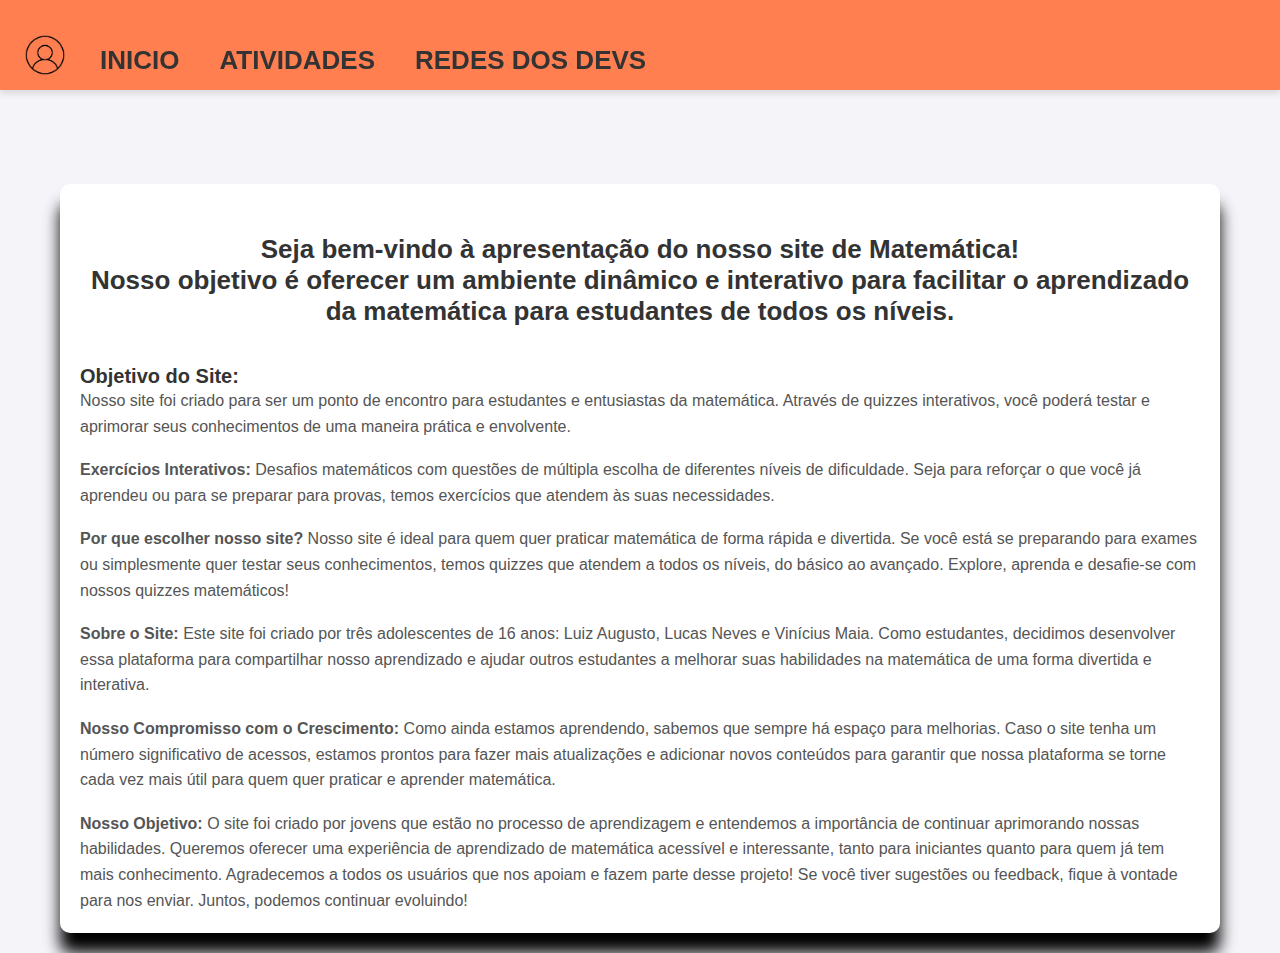
<file: index.html>
<!DOCTYPE html>
<html lang="pt-br">

<head>
  <meta charset="UTF-8">
  <meta http-equiv="X-UA-Compatible" content="IE=edge">
  <meta name="viewport" content="width=device-width, initial-scale=1.0">
  <link rel="stylesheet" href="style.css">

  <title>Matemática quizze</title>
</head>

<body>
  <div class="menu">

    <img src="img/perfil-removebg-preview.png" height="50" width="50" onclick="window.location.href='login.html'">
    <a href="#Inicio" class="Inicio">
      <h1>INICIO </h1>
    </a>
    <a href="atividades.html" class="Atividade">
      <h1>ATIVIDADES </h1>
    </a>
    <a href="RedesSociais.html" class="redes">
      <h1>REDES DOS DEVS</h1>
    </a>
    
   
  <div class="suport" onclick="Abrir()"></div>
  
  </div>
  <br> <br><br><br><br><br>
  <div class="container" id="Inicio">
    <br><br>
    <div class="card" >
      <h1>Seja bem-vindo à apresentação do nosso site de Matemática!<br> Nosso objetivo é oferecer um ambiente dinâmico
        e interativo para facilitar o aprendizado da matemática para estudantes de todos os níveis.</h1>
      <br>
      <h3>Objetivo do Site:</h3>
      <p>Nosso site foi criado para ser um ponto de encontro para estudantes e entusiastas da matemática. Através de
        quizzes interativos, você poderá testar e aprimorar seus conhecimentos de uma maneira prática e envolvente.</p>
      <br>
      <p><b>Exercícios Interativos:</b> Desafios matemáticos com questões de múltipla escolha de diferentes níveis de
        dificuldade. Seja para reforçar o que você já aprendeu ou para se preparar para provas, temos exercícios que
        atendem às suas necessidades.</p>
      <br>
      <p><b>Por que escolher nosso site?</b> Nosso site é ideal para quem quer praticar matemática de forma rápida e
        divertida. Se você está se preparando para exames ou simplesmente quer testar seus conhecimentos, temos quizzes
        que atendem a todos os níveis, do básico ao avançado.

        Explore, aprenda e desafie-se com nossos quizzes matemáticos! </p>
      <br>
      <p><b>Sobre o Site:</b> Este site foi criado por três adolescentes de 16 anos: Luiz Augusto, Lucas Neves e
        Vinícius Maia. Como estudantes, decidimos desenvolver essa plataforma para compartilhar nosso aprendizado e
        ajudar outros estudantes a melhorar suas habilidades na matemática de uma forma divertida e interativa.</p>
      <br>
      <p><b>Nosso Compromisso com o Crescimento:</b> Como ainda estamos aprendendo, sabemos que sempre há espaço para
        melhorias. Caso o site tenha um número significativo de acessos, estamos prontos para fazer mais atualizações e
        adicionar novos conteúdos para garantir que nossa plataforma se torne cada vez mais útil para quem quer praticar
        e aprender matemática.</p>
      <br>
      <p><b>Nosso Objetivo:</b> O site foi criado por jovens que estão no processo de aprendizagem e entendemos a
        importância de continuar aprimorando nossas habilidades. Queremos oferecer uma experiência de aprendizado de
        matemática acessível e interessante, tanto para iniciantes quanto para quem já tem mais conhecimento.

        Agradecemos a todos os usuários que nos apoiam e fazem parte desse projeto! Se você tiver sugestões ou feedback,
        fique à vontade para nos enviar. Juntos, podemos continuar evoluindo! </p>
    </div>
  </div>







  <div class="suporte-overlay" id="suporte-form">
    <div id="fechar"></div>
    <div class="suporte-container">
        <h1>Suporte</h1>
        <form action="https://api.sheetmonkey.io/form/t87yqrBoVUjwM9dUNzLZRv" method="post">
            <label for="nome">Nome:</label>
            <input type="text" id="nome" name="nome" required>

            <label for="email">Email:</label>
            <input type="email" id="email" name="email" required>

            <label for="telefone">Telefone:</label>
            <input type="tel" id="telefone" name="telefone">


            <label for="tipo-suporte">Tipo de Suporte:</label>
            <select id="tipo-suporte" name="tipo-suporte">
                <option value="tecnico">Técnico</option>
                <option value="financeiro">Login</option>
                <option value="administrativo">Bug</option>
                <option value="outro">Outro</option>
            </select>

            <label for="descricao">Descrição do Problema:</label>
            <textarea id="descricao" name="descricao" rows="4" ></textarea>

            <label for="metodo-contato">Método Preferido de Contato:</label>
            <select id="metodo-contato" name="metodo-contato">
                <option value="email">Email</option>
                <option value="telefone">Telefone</option>
                <option value="whatsapp">WhatsApp</option>
            </select>

           
            <button type="submit" class="suporte-btn">Enviar</button>
        </form>
    </div>
</div>


<script src="suport.js"></script>
</body>

</html>
</file>
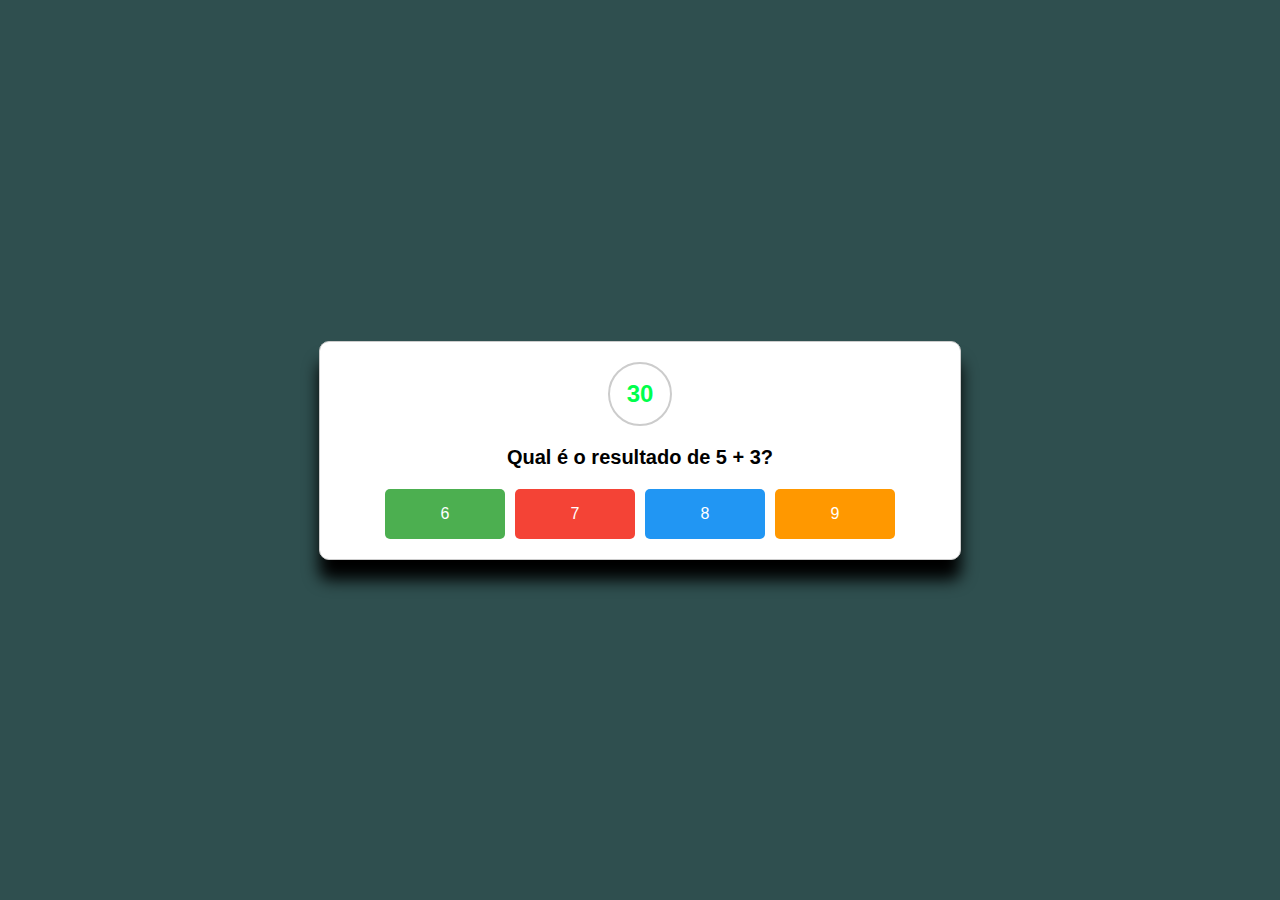
<file: Adição.html>
<!DOCTYPE html>
<html lang="pt-br">

<head>
  <meta charset="UTF-8">
  <meta http-equiv="X-UA-Compatible" content="IE=edge">
  <meta name="viewport" content="width=device-width, initial-scale=1.0">
  <link rel="stylesheet" href="Adicao.css">
  <title>Quiz de Adição</title>
</head>

<body>
  <div class="question-container">
    <div class="aliar">
      <div class="fundo">
        <div id="timer">
          <h1>30</h1>
        </div>
      </div>
      <h2 class="question"></h2>
      <div class="options"></div>
    </div>
  </div>
  <audio id="alert-sound" src="sons/alarm_clock.mp3" preload="auto"></audio>
  <script src="script.js"></script>
</body>

</html>
</file>
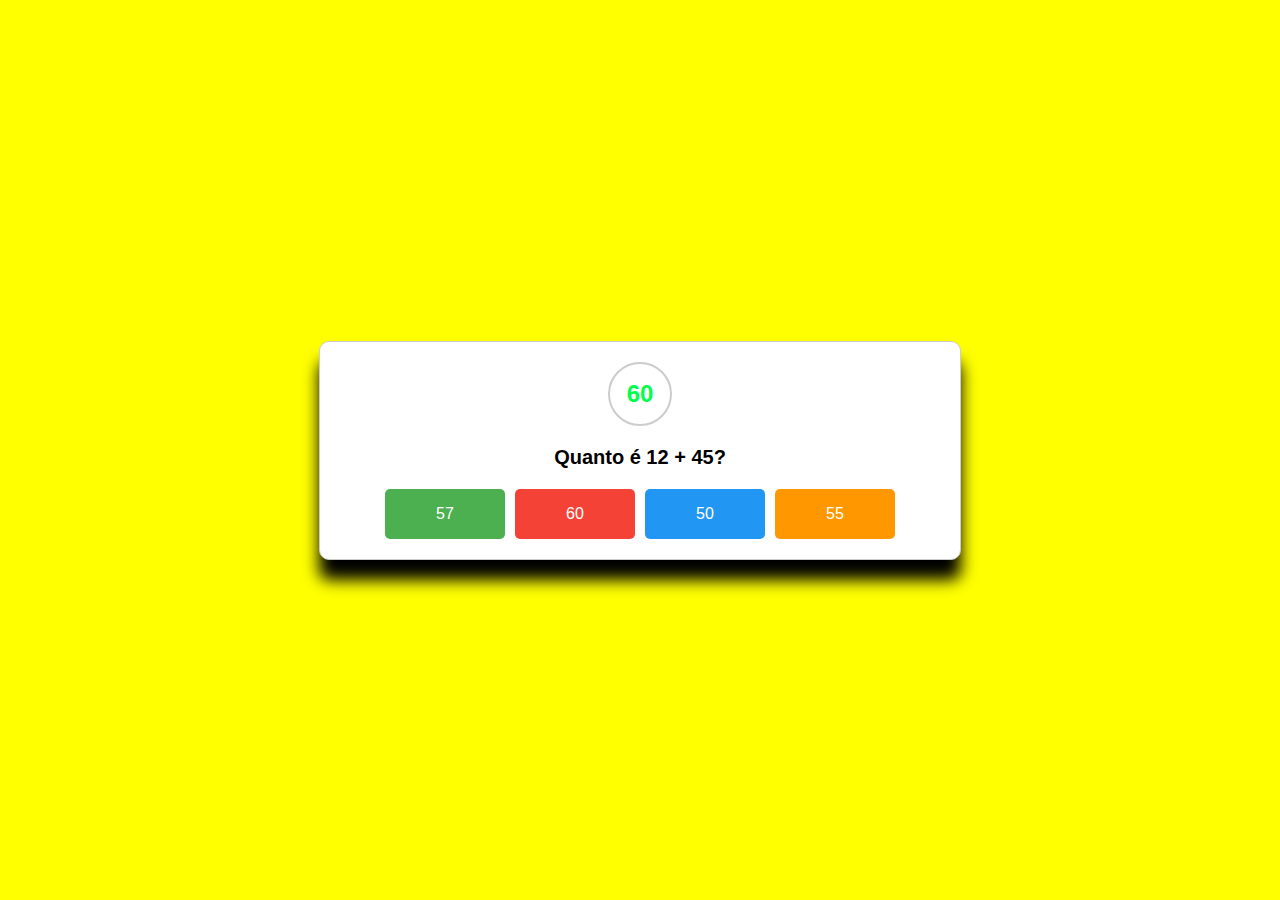
<file: Aleatório.html>
<!DOCTYPE html>
<html lang="pt-br">

<head>
  <meta charset="UTF-8">
  <meta http-equiv="X-UA-Compatible" content="IE=edge">
  <meta name="viewport" content="width=device-width, initial-scale=1.0">
  <link rel="stylesheet" href="porcentagem.css">
  <title>Quiz Aleatório </title>
</head>

<body>
  <div class="question-container">
    <div class="aliar">
      <div class="fundo">
        <div id="timer">
          <h1>60</h1>
        </div>
      </div>
      <h2 class="question"></h2>
      <div class="options"></div>

    </div>
  </div>
  </div>

<audio id="alert-sound" src="sons/alarm_clock.mp3" preload="auto"></audio>
  <script src="Aleatório.js"></script>
</body>

</html>
</file>
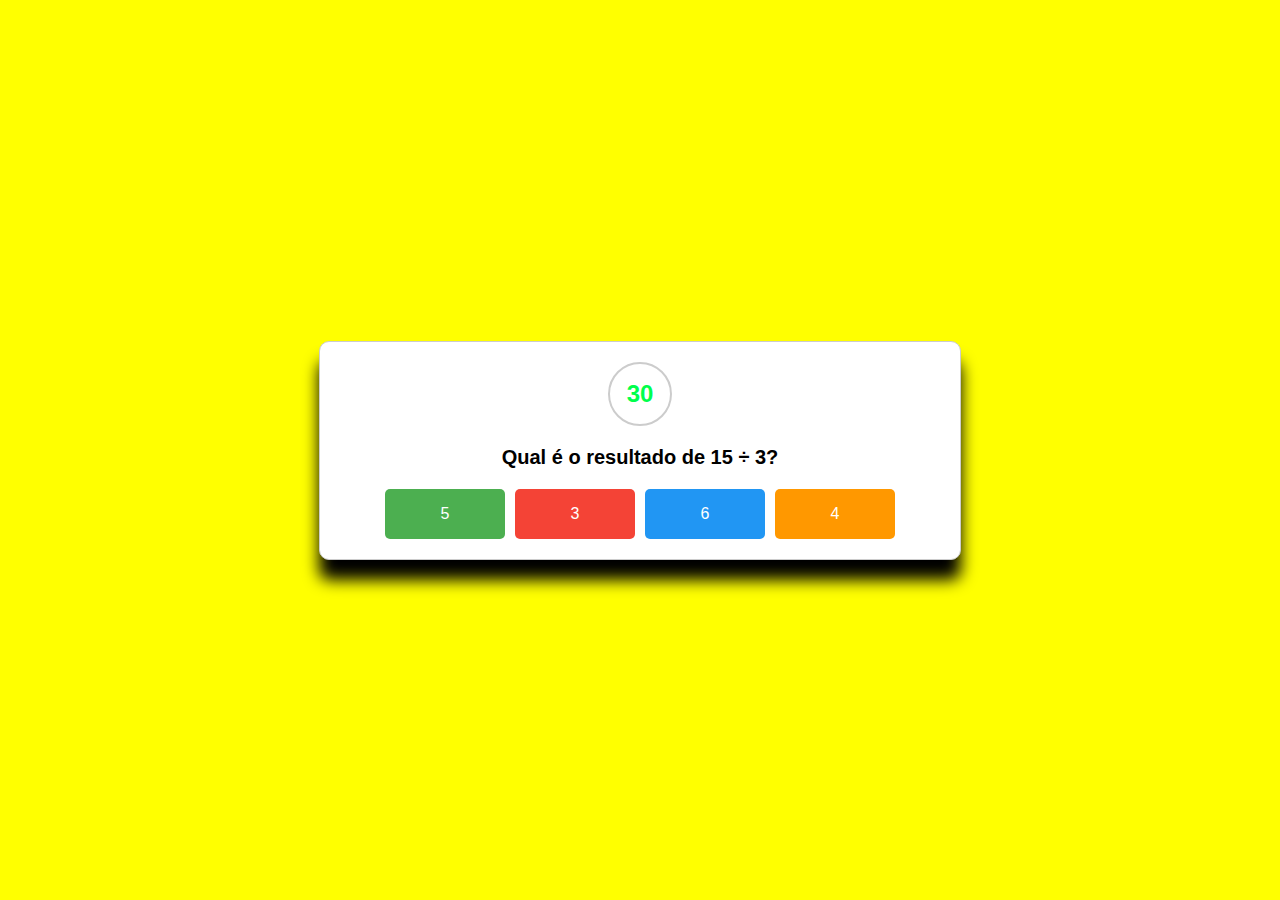
<file: divisao.html>
<!DOCTYPE html>
<html lang="pt-br">

<head>
  <meta charset="UTF-8">
  <meta http-equiv="X-UA-Compatible" content="IE=edge">
  <meta name="viewport" content="width=device-width, initial-scale=1.0">
  <link rel="stylesheet" href="divisao.css">
  <title>Quiz de divisao</title>
</head>

<body>
  <div class="question-container">
    <div class="aliar">
      <div class="fundo">
        <div id="timer">
          <h1>30</h1>
        </div>
      </div>
      <h2 class="question"></h2>
      <div class="options"></div>
    </div>
  </div>
  <audio id="alert-sound" src="sons/alarm_clock.mp3" preload="auto"></audio>
  <script src="divisao.js"></script>
</body>

</html>
</file>
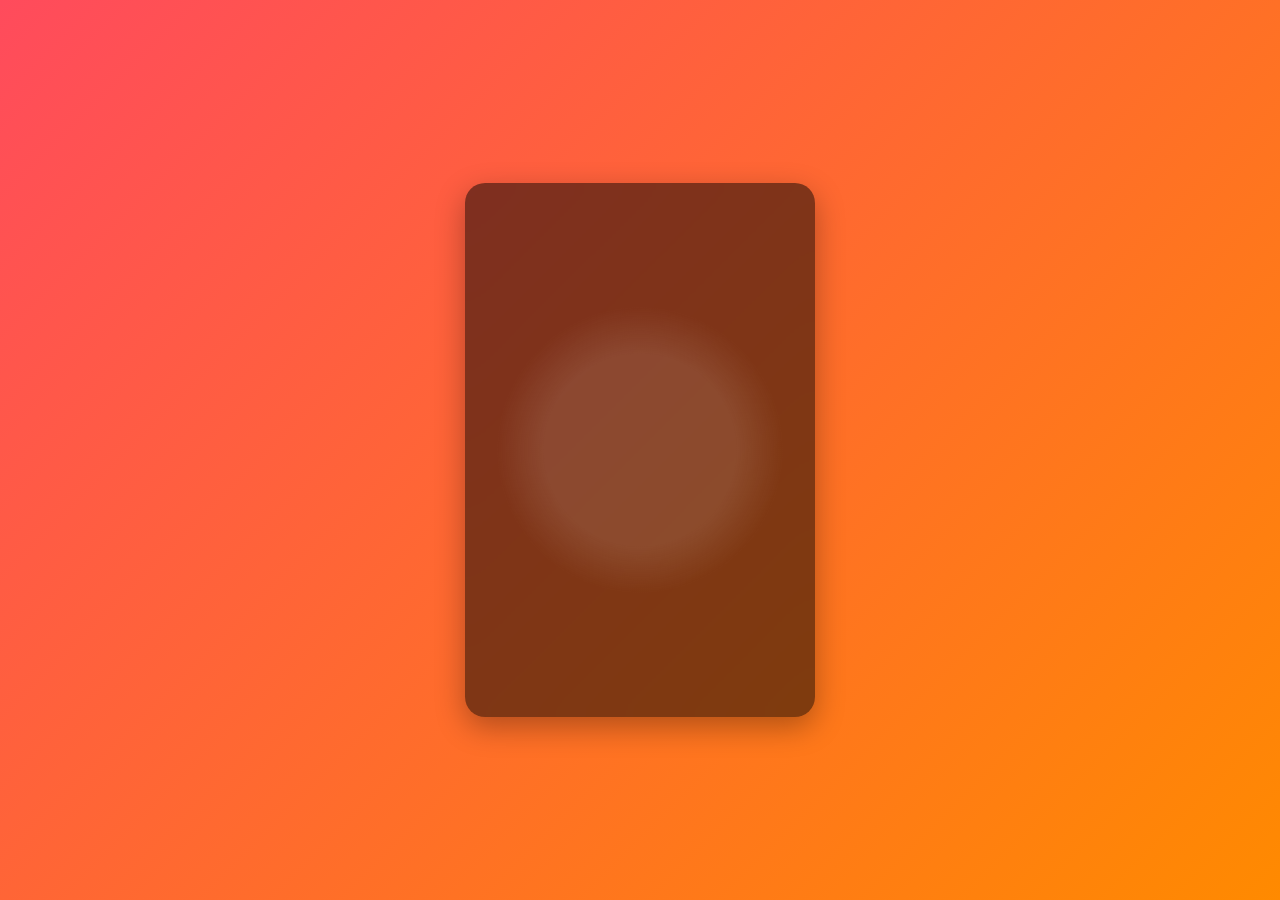
<file: login.html>
<!DOCTYPE html>
    <html lang="pt-br">
    <head>
        <meta charset="UTF-8">
        <meta name="viewport" content="width=device-width, initial-scale=1.0">
        <title>Cadastro e Login</title>
        <link rel="stylesheet" href="Login.css">
    </head>
    <body>
    
    <div id="formContainer" class="form-container">
        <div id="cadastro">
            <h2>Cadastro</h2>
            <form id="formCadastro">
                <label for="nomeCadastro">Nome:</label>
                <input type="text" id="nomeCadastro" required>
                
                <label for="senhaCadastro">Senha:</label>
                <input type="password" id="senhaCadastro" required>
                
                <label for="gmail">Email:</label>
                <input type="email" id="gmail" required>
                
                <label for="telefone">Telefone:</label>
                <input type="tel" id="telefone" required>
                
                <button type="submit">Cadastrar</button>
            </form>
            <p>Já tem uma conta? <a href="javascript:void(0);" onclick="showLogin()">Login</a></p>
        </div>
    
        <div id="login" style="display:none;">
            <h2>Login</h2>
            <form id="formLogin">
                <label for="nomeLogin">Nome:</label>
                <input type="text" id="nomeLogin" required>
                
                <label for="senhaLogin">Senha:</label>
                <input type="password" id="senhaLogin" required>
                
                <button type="submit">Entrar</button>
            </form>
            <p>Não tem uma conta? <a href="javascript:void(0);" onclick="showCadastro()">Cadastre-se</a></p>
        </div>
    </div>
    
    <script src="login.js"></script>
    </body>
    </html>
</file>
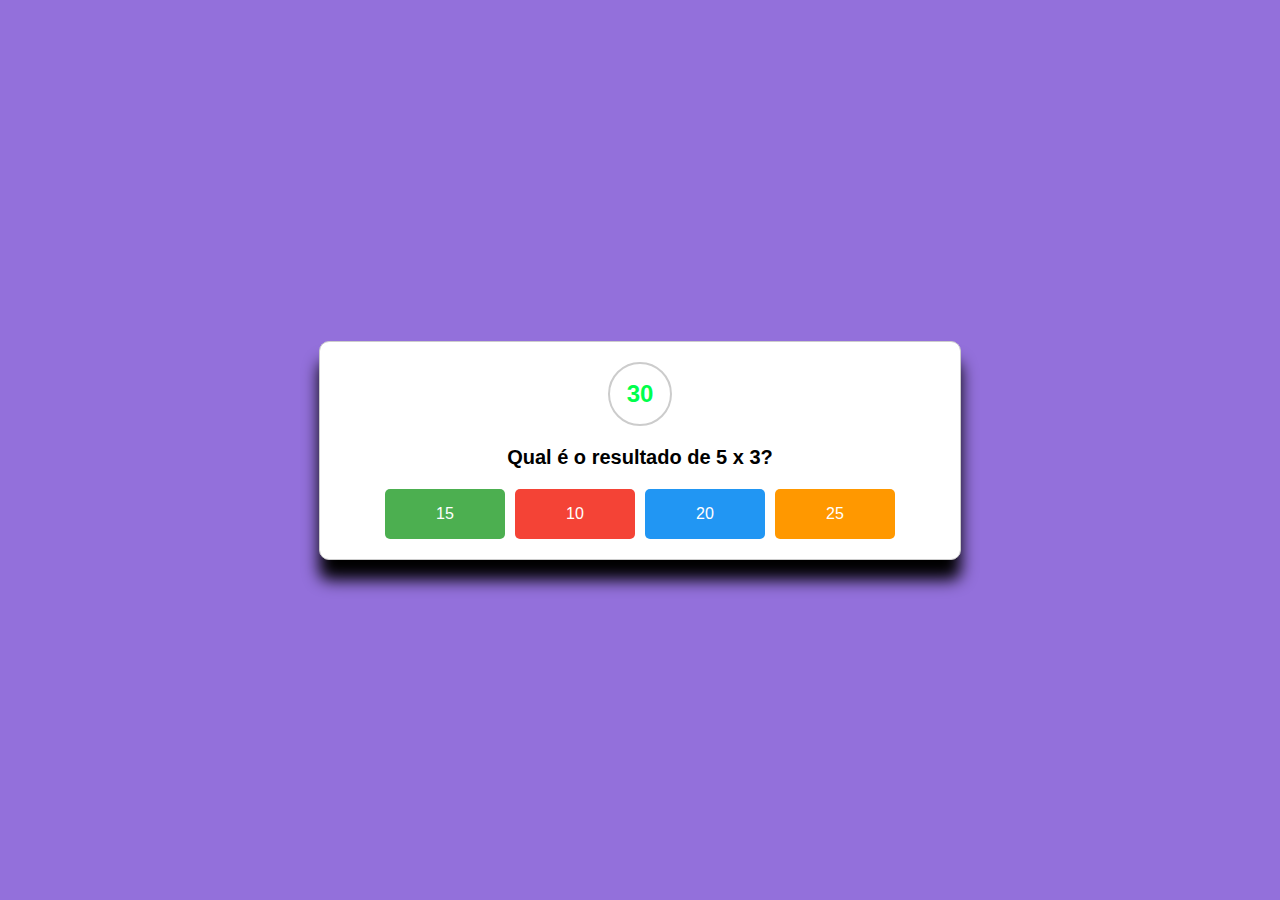
<file: multiplicação.html>
<!DOCTYPE html>
<html lang="pt-br">

<head>
  <meta charset="UTF-8">
  <meta http-equiv="X-UA-Compatible" content="IE=edge">
  <meta name="viewport" content="width=device-width, initial-scale=1.0">
  <link rel="stylesheet" href="multiplicação.css">
  <title>Quiz de multiplicação</title>
</head>

<body>
  <div class="question-container">
    <div class="aliar">
      <div class="fundo">
        <div id="timer">
          <h1>30</h1>
        </div>
      </div>
      <h2 class="question"></h2>
      <div class="options"></div>
    </div>
  </div>
  <audio id="alert-sound" src="sons/alarm_clock.mp3" preload="auto"></audio>
  <script src="multiplicação.js"></script>
</body>

</html>
</file>
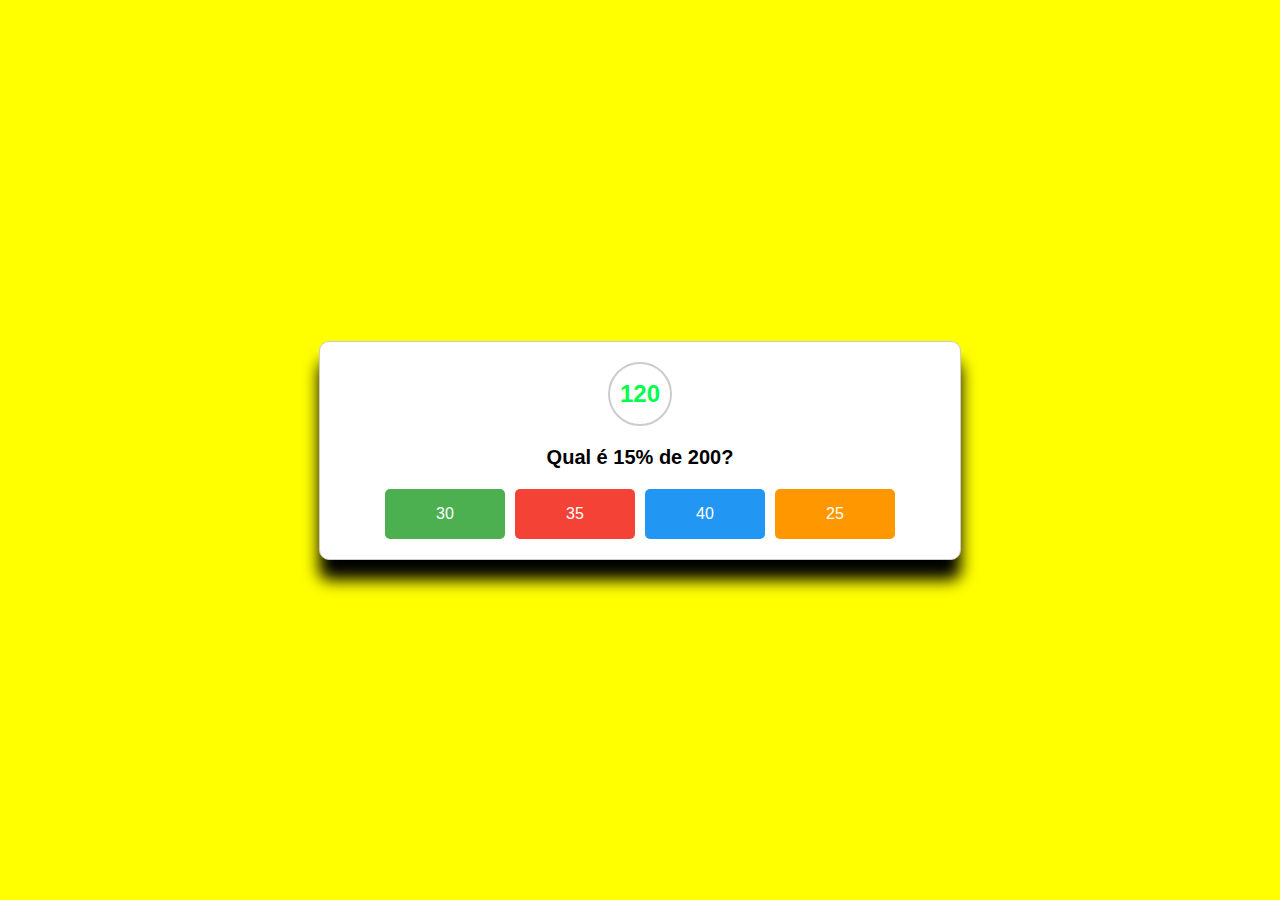
<file: porcentagem.html>
<!DOCTYPE html>
<html lang="pt-br">

<head>
  <meta charset="UTF-8">
  <meta http-equiv="X-UA-Compatible" content="IE=edge">
  <meta name="viewport" content="width=device-width, initial-scale=1.0">
  <link rel="stylesheet" href="porcentagem.css">
  <title>Quiz de Porcentagem</title>
</head>

<body>
  <div class="question-container">
    <div class="aliar">
      <div class="fundo">
        <div id="timer">
          <h1>120</h1>
        </div>
      </div>
      <h2 class="question"></h2>
      <div class="options"></div>

    </div>
  </div>
  </div>

<audio id="alert-sound" src="sons/alarm_clock.mp3" preload="auto"></audio>
  <script src="porcentagem.js"></script>
</body>

</html>
</file>
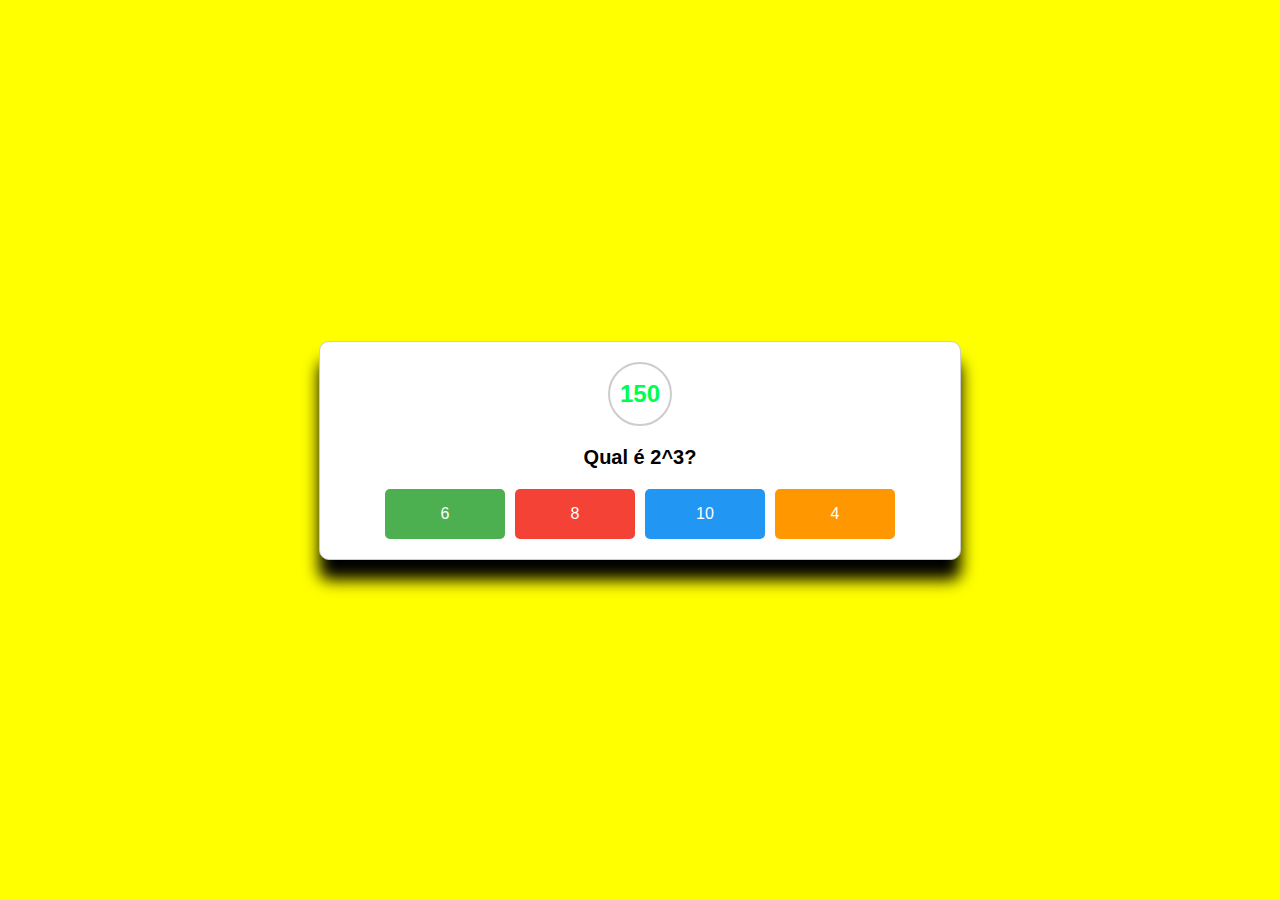
<file: potencia.html>
<!DOCTYPE html>
<html lang="pt-br">

<head>
  <meta charset="UTF-8">
  <meta http-equiv="X-UA-Compatible" content="IE=edge">
  <meta name="viewport" content="width=device-width, initial-scale=1.0">
  <link rel="stylesheet" href="potencia.css">

  <title>Quiz de Potencia</title>
</head>


<body>
  <div class="question-container">
    <div class="aliar">
      <div class="fundo">
        <div id="timer">
          <h1>30</h1>
        </div>
      </div>
      <h2 class="question"></h2>
      <div class="options"></div>
    </div>
  </div>
  <audio id="alert-sound" src="sons/alarm_clock.mp3" preload="auto"></audio>
  <script src="Potencia.js"></script>
</body>

</html>
</file>
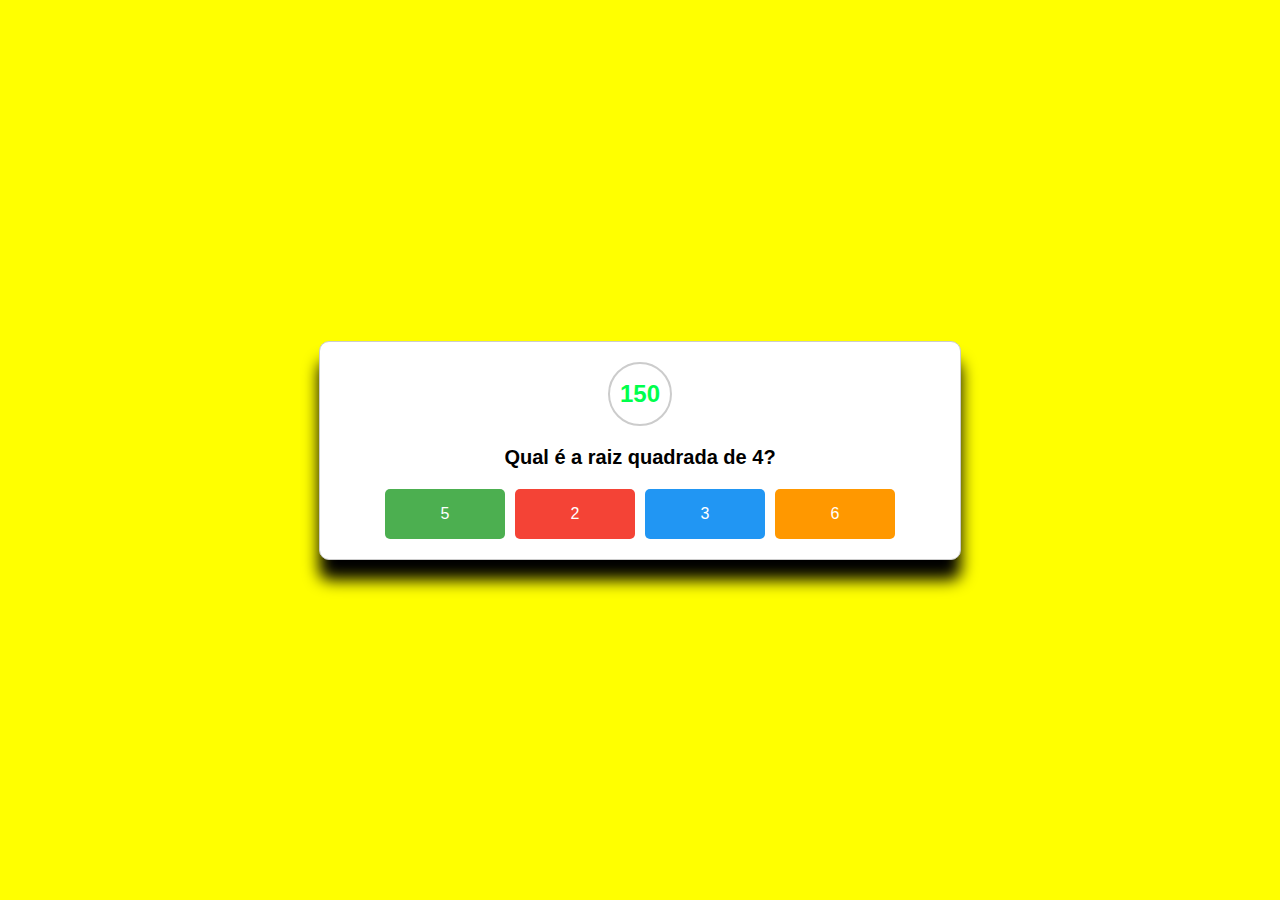
<file: raizquadrada.html>
<!DOCTYPE html>
<html lang="pt-br">

<head>
  <meta charset="UTF-8">
  <meta http-equiv="X-UA-Compatible" content="IE=edge">
  <meta name="viewport" content="width=device-width, initial-scale=1.0">
  <link rel="stylesheet" href="raizquadrada.css">
  <title>Quiz de raiz-quadrada</title>
</head>

<body>
  <div class="question-container">
    <div class="aliar">
      <div class="fundo">
        <div id="timer">
          <h1>150</h1>
        </div>
      </div>
      <h2 class="question"></h2>
      <div class="options"></div>
    </div>
  </div>
  <audio id="alert-sound" src="sons/alarm_clock.mp3" preload="auto"></audio>
  <script src="raizquadrada.js"></script>
</body>

</html>
</file>
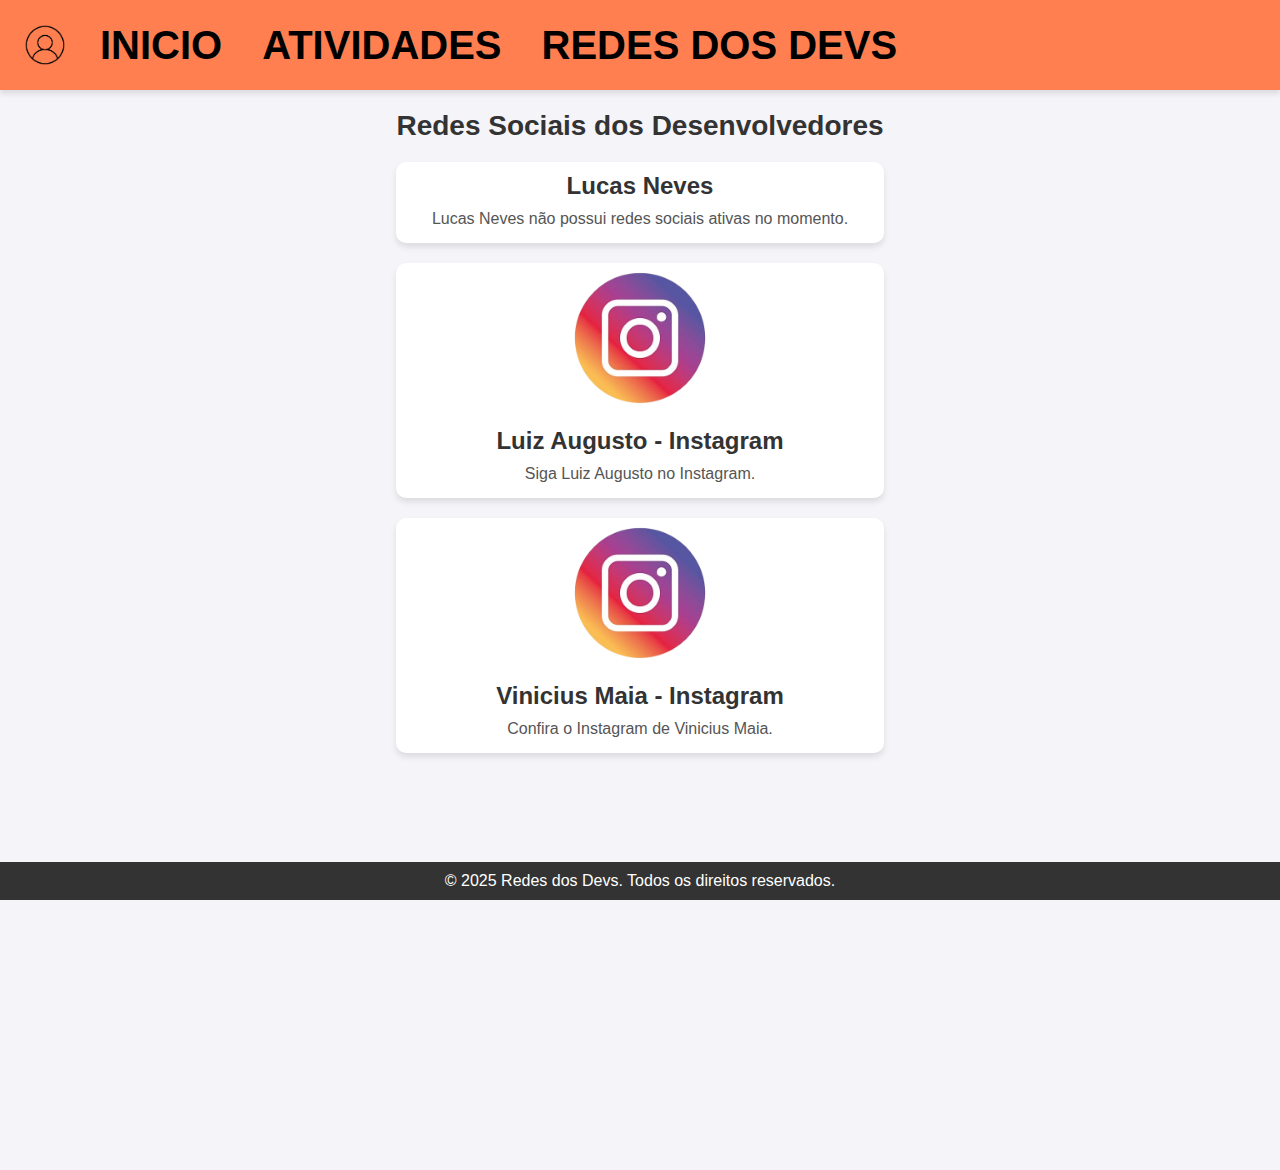
<file: RedesSociais.html>
<!DOCTYPE html>
<html lang="pt-br">

<head>
    <meta charset="UTF-8">
    <meta name="viewport" content="width=device-width, initial-scale=1.0">
    <title>Redes Sociais dos Devs</title>
    <link rel="stylesheet" href="rede.css">
</head>

<body>

    <!-- Menu -->
    <div class="menu">
        <img src="img/perfil-removebg-preview.png" alt="Perfil" height="50" width="50">
        <a href="index.html" class="Inicio">
            <h1>INICIO</h1>
        </a>
        <a href="atividades.html" class="Atividade">
            <h1>ATIVIDADES</h1>
        </a>
        <a href="RedesSociais.html" class="redes">
            <h1>REDES DOS DEVS</h1>
        </a>
    </div>

    <!-- Seção de Redes Sociais -->
    <div class="network-section">
        <h1>Redes Sociais dos Desenvolvedores</h1>
        <div class="network-list">
            <div class="network-item">
                <a href="" target="_blank">

                    <h2>Lucas Neves </h2>
                    <p>Lucas Neves não possui redes sociais ativas no momento.</p>
                </a>
            </div>

            <div class="network-item">
                <a href="https://www.instagram.com/lz_15_0_0/">
                    <img src="img/sm_5b37de3263964-removebg-preview.png" alt="Instagram">
                    <h2>Luiz Augusto - Instagram</h2>
                    <p>Siga Luiz Augusto no Instagram.</p>
                </a>
            </div>

            <div class="network-item">
                <a href="https://www.instagram.com/vnix_scx06/" target="_blank">
                    <img src="img/sm_5b37de3263964-removebg-preview.png" alt="Instagram">
                    <h2>Vinicius Maia - Instagram</h2>
                    <p>Confira o Instagram de Vinicius Maia.</p>
                </a>
            </div>
        </div>
    </div>

    <footer>
        <p>&copy; 2025 Redes dos Devs. Todos os direitos reservados.</p>
    </footer>

</body>

</html>
</file>
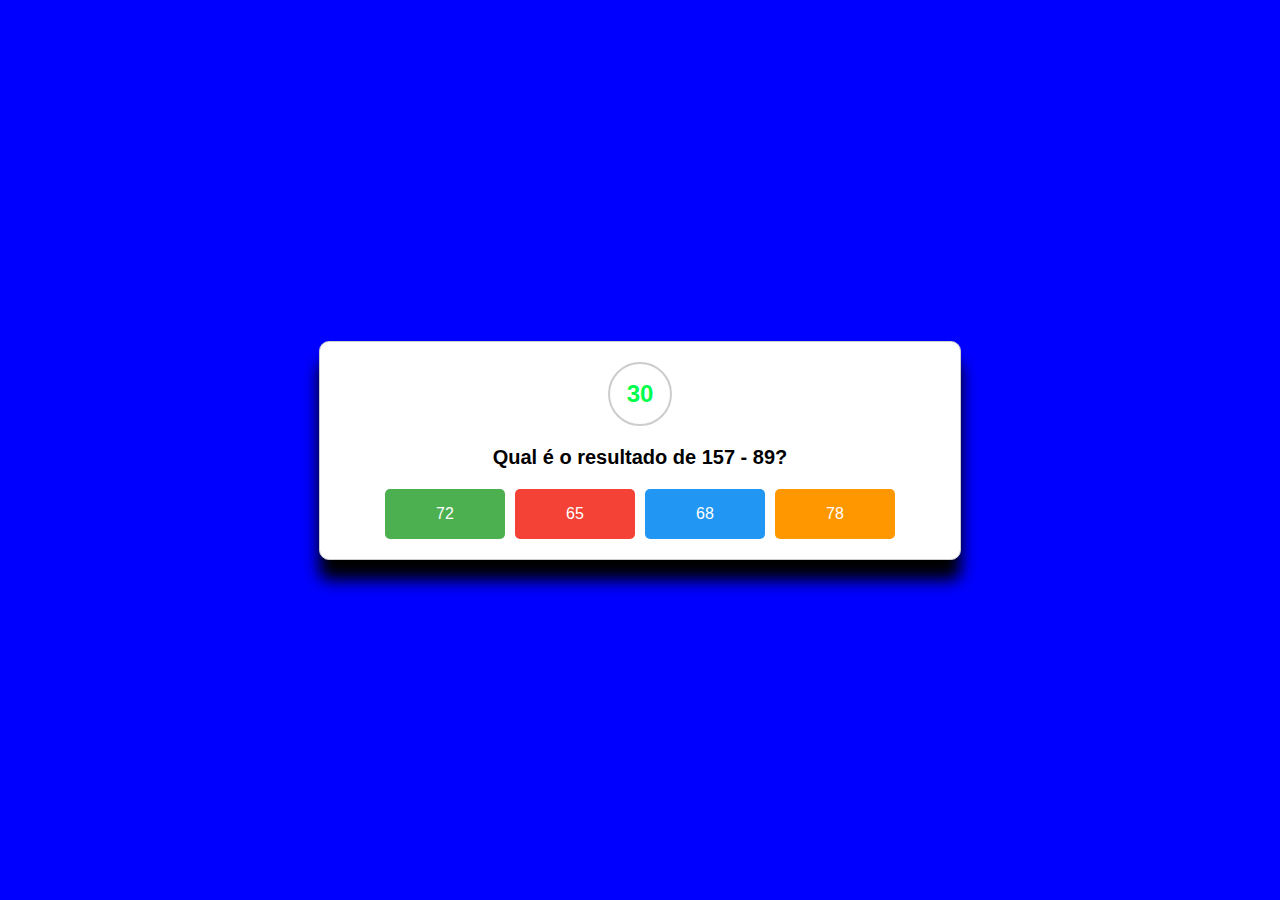
<file: subtracao.html>
<!DOCTYPE html>
<html lang="pt-br">

<head>
  <meta charset="UTF-8">
  <meta http-equiv="X-UA-Compatible" content="IE=edge">
  <meta name="viewport" content="width=device-width, initial-scale=1.0">
  <link rel="stylesheet" href="subtracao.css">
  <title>Quiz de Subtração</title>
</head>

<body>
  <div class="question-container">
    <div class="aliar">
      <div class="fundo">
        <div id="timer">
          <h1>30</h1>
        </div>
      </div>
      <h2 class="question"></h2>
      <div class="options"></div>
    </div>
  </div>
  <audio id="alert-sound" src="sons/alarm_clock.mp3" preload="auto"></audio>
  <script src="subtracao.js"></script>
</body>

</html>
</file>
<file: style.css>
* {
  padding: 0;
  margin: 0;
  box-sizing: border-box;
}

.suport {
  position: fixed;
  right: 20px;
  bottom: -7px;
  width: 40px;
  height: 40px;
  border-radius: 50%;
  background-image: url('img/png-transparent-technical-support-computer-icons-information-technology-customer-service-computer-microphone-service-computer-removebg-preview.png');
  background-size: cover;
  cursor: pointer;
  z-index: 1000;
}

.suporte-overlay {
  display: none;
  position: fixed;
  top: 0;
  left: 0;
  width: 100%;
  height: 100%;
  justify-content: center;
  align-items: center;
  z-index: 999;
  background: rgba(0, 0, 0, 0.5);
}

.suporte-container {
  background-color: #FAFAFA;
  box-shadow: 0 20px 16px black;
  padding: 20px;
  width: 90%;
  max-width: 600px;
  border-radius: 8px;
  position: relative;
}

.suporte-fechar {
  position: absolute;
  top: 15px;
  right: 20px;
  font-size: 18px;
  color: #aaa;
  cursor: pointer;
}

.suporte-fechar:hover {
  color: #000;
}

.suporte-container h1 {
  margin-top: 0;
  font-size: 26px;
  text-align: center;
  color: #333;
}

.suporte-container label {
  display: block;
  margin-bottom: 5px;
  color: #555;
  font-weight: bold;
}

.suporte-container input[type="text"],
.suporte-container input[type="email"],
.suporte-container input[type="tel"],
.suporte-container input[type="file"],
.suporte-container select,
.suporte-container textarea {
  width: 100%;
  padding: 12px;
  margin-bottom: 20px;
  border: 1px solid #ccc;
  border-radius: 4px;
  font-size: 16px;
}

.suporte-container input[type="file"] {
  padding: 3px;
}

.suporte-btn {
  width: 100%;
  padding: 15px;
  background-color: #28a745;
  color: white;
  border: none;
  border-radius: 4px;
  font-size: 18px;
  cursor: pointer;
  transition: background-color 0.3s ease;
}

.suporte-btn:hover {
  background-color: #218838;
}

html {
  scroll-behavior: smooth;
}
.suport{
  position: relative;
z-index: 1000;
left: 700px;
cursor: pointer;
}

body {
  font-family: 'Arial', sans-serif;
  /* Fonte mais moderna */
  background-color: #f4f4f9;
  /* Cor de fundo suave */
  color: #333;
  /* Texto de cor escura para contraste */
  height: 100%;
  display: flex;
  flex-direction: column;
}

.menu {
  position: fixed;
  width: 100%;
  height: 90px;
  z-index: 10;
  background-color: #ff7f50;
  /* Cor mais vibrante e moderna */
  display: flex;
  align-items: center;
  justify-content: flex-start;
  padding: 0 20px;
  box-shadow: 0 4px 6px rgba(0, 0, 0, 0.1);
  /* Adicionando sombra */
}

#fecha {
  position: relative;
  left: 95%;
  top: 10px;
  z-index: 10;
  cursor: pointer;
  height: 20px;
  width: 20px;
}

#Desculpa p {
  width: 90%;
  left: 40px;
  position: relative;
}

#Desculpa {
  display: none;
  height: 200px;
  left: calc(50% - 300px);
  width: 600px;
  top: 150px;
  z-index: 100;
  position: fixed;
  background-color: #FAF3E0;
  box-shadow: 0 20px 16px black;
  border-radius: 10px;
}

.menu img {
  height: 50px;
  width: 50px;
  margin-right: 20px;
  top: 10px;
  position: relative;
  cursor: pointer;
}

.menu a {
  text-decoration: none;
  color: white;
  font-size: 20px;
  font-weight: bold;
  padding: 0px 10px;
  border-radius: 5px;
  transition: all 0.3s ease-in-out;
  /* Suaviza todas as mudanças */
  margin-right: 20px;
}

.menu a:hover {
  opacity: 0.8;
  transform: scale(1.1);
  color: #ff7f50;
  /* Cor do menu ao passar o mouse */
}


/* Estilizando os Títulos */
h1 {
  font-size: 26px;
  font-weight: bold;
  color: #333;
  text-align: center;
  margin-top: 30px;
}

h3 {
  font-size: 20px;
  color: #333;
  margin-top: 20px;
}

/* Estilizando o Container de Conteúdo */
.container {
  padding: 20px;
  max-width: 1200px;
  margin: 0 auto;
}

/* Cartões de Conteúdo */
.card {
  background-color: white;
  padding: 20px;
  margin-top: 20px;
  border-radius: 10px;
  box-shadow: 0 20px 16px black;
}

.card p {
  line-height: 1.6;
  font-size: 16px;
  color: #555;
}


* {
  padding: 0;
  margin: 0;
  box-sizing: border-box;
}

html {
  scroll-behavior: smooth;
}

body {
  font-family: 'Arial', sans-serif;
  /* Fonte mais moderna */
  background-color: #f4f4f9;
  /* Cor de fundo suave */
  color: #333;
  /* Texto de cor escura para contraste */
  height: 100%;
  display: flex;
  flex-direction: column;
}

.menu {
  width: 100%;
  height: 90px;
  z-index: 10;
  background-color: #ff7f50;
  /* Cor mais vibrante e moderna */
  display: flex;
  align-items: center;
  justify-content: flex-start;
  padding: 0 20px;
  box-shadow: 0 4px 6px rgba(0, 0, 0, 0.1);
  /* Adicionando sombra */
}

#fecha {
  position: relative;
  left: 95%;
  top: 10px;
  z-index: 10;
  cursor: pointer;
  height: 20px;
  width: 20px;
}

#Desculpa p {
  width: 90%;
  left: 40px;
  position: relative;
}

#Desculpa {
  display: none;
  height: 200px;
  left: calc(50% - 300px);
  width: 600px;
  top: 150px;
  z-index: 100;
  position: fixed;
  background-color: #FAF3E0;
  box-shadow: 0 20px 16px black;
  border-radius: 10px;
}

.menu img {
  height: 50px;
  width: 50px;
  margin-right: 20px;
  top: 10px;
  position: relative;
  cursor: pointer;
}

.menu a {
  text-decoration: none;
  color: white;
  font-size: 20px;
  font-weight: bold;
  padding: 0px 10px;
  border-radius: 5px;
  transition: all 0.3s ease-in-out;
  /* Suaviza todas as mudanças */
  margin-right: 20px;
}

.menu a:hover {
  opacity: 0.8;
  transform: scale(1.1);
  color: #ff7f50;
  /* Cor do menu ao passar o mouse */
}

/* Estilizando os Títulos */
h1 {
  font-size: 26px;
  font-weight: bold;
  color: #333;
  text-align: center;
  margin-top: 30px;
}

h3 {
  font-size: 20px;
  color: #333;
  margin-top: 20px;
}

/* Estilizando o Container de Conteúdo */
.container {
  padding: 20px;
  max-width: 1200px;
  margin: 0 auto;
}

/* Cartões de Conteúdo */
.card {
  background-color: white;
  padding: 20px;
  margin-top: 20px;
  border-radius: 10px;
  box-shadow: 0 20px 16px black;
}

.card p {
  line-height: 1.6;
  font-size: 16px;
  color: #555;
}

/* Media Queries para diferentes larguras de tela */
@media (max-width: 800px) {
  .menu {
    height: 90px;
  }

  .menu h1 {
    font-size: 18px;
  }
  .suport{
  left: 10px;
  top: 10px;
  width: 30px;
  height: 30px;
  }
  .menu img {
    height: 40px;
    width: 40px;
  }

  .menu a {
    font-size: 10px;
  }

  h1 {
    font-size: 24px;
  }

  h3 {
    font-size: 18px;
  }

  .card {
    padding: 15px;
    margin-top: 15px;
  }

  .card p {
    font-size: 14px;
  }

  #fecha {
    height: 18px;
    width: 18px;
    top: 8px;
  }

  #Desculpa p {
    width: 85%;
  }

  #Desculpa {
    width: 550px;
    height: 180px;
    left: calc(50% - 275px);
    top: 130px;
  }
}

@media (max-width: 600px) {
  .menu {
    height: 60px;
  }
  .suport{
    
    top: 10px;
    width: 20px;
    height: 20px;
    }
  .menu h1 {
    font-size: 12px;
  }

  .menu img {
    height: 35px;
    width: 35px;
  }

  .menu a {
    font-size: 16px;
  }

  h1 {
    font-size: 22px;
  }

  h3 {
    font-size: 16px;
  }

  .card {
    padding: 10px;
    margin-top: 10px;
  }

  .card p {
    font-size: 13px;
  }

  #fecha {
    height: 16px;
    width: 16px;
    top: 6px;
  }

  #Desculpa p {
    width: 80%;
  }

  #Desculpa {
    width: 500px;
    height: 160px;
    left: calc(50% - 250px);
    top: 110px;
  }
}

@media (max-width: 500px) {
  .menu {
    height: 90px;
  }
  .suport{

    top: 10px;
    width: 20px;
    height: 20px;
    }
  .menu img {
    height: 33px;
    width: 33px;
  }

  .menu h1 {
    font-size: 12px;
  }

  .menu a {
    font-size: 15px;
  }

  h1 {
    font-size: 21px;
  }

  h3 {
    font-size: 15px;
  }

  .card {
    padding: 8px;
    margin-top: 8px;
  }

  .card p {
    font-size: 12.5px;
  }

  .menu .sorr {
    font-size: 16px;
  }

  #fecha {
    height: 15px;
    width: 15px;
    top: 5px;
    left: 20px;
  }

  #Desculpa p {
    width: 80%;
  }

  #Desculpa {
    width: 450px;
    height: 200px;
    left: calc(50% - 225px);
    top: 90px;
  }
}

@media (max-width: 400px) {
  .menu {
    height: 90px;
  }

  .menu h1 {
    font-size: 10px;
  }
  .suport{
    left: -10px;
    top: 10px;
    width: 20px;
    height: 20px;
    }
  .menu img {
    height: 30px;
    width: 30px;
  }

  .menu a {
    font-size: 14px;
  }

  h1 {
    font-size: 20px;
  }

  h3 {
    font-size: 14px;
  }

  .card {
    padding: 5px;
    margin-top: 5px;
  }

  .card p {
    font-size: 12px;
  }

  #fecha {
    height: 14px;
    width: 14px;
    top: 4px;
  }

  #Desculpa p {
    width: 80%;
  }

  .menu .sorr {
    font-size: 16px;
  }

  #Desculpa {
    width: 400px;
    height: 200px;
    left: calc(50% - 200px);
    top: 70px;
  }
}
</file>
<file: Adicao.css>
body {
  background-color: darkslategray;
  font-family: Arial, sans-serif;
  display: flex;
  justify-content: center;
  align-items: center;
  height: 100vh;
  margin: 0;
}

.question-container {
  width: 600px;
  background-color: #fff;
  border: 1px solid #ccc;
  border-radius: 10px;
  box-shadow: 0 20px 16px black;
  padding: 20px;
  text-align: center;
  position: relative;
}

.options {
  display: flex;
  flex-wrap: wrap;
  gap: 10px;
  justify-content: center;
}

.options button {
  width: 120px;
  height: 50px;
  border: none;
  border-radius: 5px;
  color: white;
  font-size: 16px;
  cursor: pointer;
  transition: background-color 0.3s, transform 0.3s;
}

.options button:nth-child(1) {
  background-color: #4CAF50;
  /* Verde */
}

.options button:nth-child(2) {
  background-color: #f44336;
  /* Vermelho */
}

.options button:nth-child(3) {
  background-color: #2196F3;
  /* Azul */
}

.options button:nth-child(4) {
  background-color: #FF9800;
  /* Laranja */
}

.options button:hover {
  opacity: 0.8;
  transform: scale(1.05);
}

#timer {
  width: 60px;
  height: 60px;
  background-color: #fff;
  border: 2px solid #ccc;
  border-radius: 50%;
  font-size: 24px;
  font-weight: bold;
  display: flex;
  justify-content: center;
  align-items: center;
  margin: 0 auto 20px;
}

.question {
  font-size: 20px;
  margin-bottom: 20px;
}
</file>
<file: porcentagem.css>
body {
  background-color: yellow;
  font-family: Arial, sans-serif;
  display: flex;
  justify-content: center;
  align-items: center;
  height: 100vh;
  margin: 0;
}

.question-container {
  width: 600px;
  background-color: #fff;
  border: 1px solid #ccc;
  border-radius: 10px;
  box-shadow: 0 20px 16px black;
  padding: 20px;
  text-align: center;
  position: relative;
}

.options {
  display: flex;
  flex-wrap: wrap;
  gap: 10px;
  justify-content: center;
}

.options button {
  width: 120px;
  height: 50px;
  border: none;
  border-radius: 5px;
  color: white;
  font-size: 16px;
  cursor: pointer;
  transition: background-color 0.3s, transform 0.3s;
}

.options button:nth-child(1) {
  background-color: #4CAF50;
  /* Verde */
}

.options button:nth-child(2) {
  background-color: #f44336;
  /* Vermelho */
}

.options button:nth-child(3) {
  background-color: #2196F3;
  /* Azul */
}

.options button:nth-child(4) {
  background-color: #FF9800;
  /* Laranja */
}

.options button:hover {
  opacity: 0.8;
  transform: scale(1.05);
}

#timer {
  width: 60px;
  height: 60px;
  background-color: #fff;
  border: 2px solid #ccc;
  border-radius: 50%;
  font-size: 24px;
  font-weight: bold;
  display: flex;
  justify-content: center;
  align-items: center;
  margin: 0 auto 20px;
}

.question {
  font-size: 20px;
  margin-bottom: 20px;
}
</file>
<file: divisao.css>
body {
  background-color: yellow;
  font-family: Arial, sans-serif;
  display: flex;
  justify-content: center;
  align-items: center;
  height: 100vh;
  margin: 0;
}

.question-container {
  width: 600px;
  background-color: #fff;
  border: 1px solid #ccc;
  border-radius: 10px;
  box-shadow: 0 20px 16px black;
  padding: 20px;
  text-align: center;
  position: relative;
}

.options {
  display: flex;
  flex-wrap: wrap;
  gap: 10px;
  justify-content: center;
}

.options button {
  width: 120px;
  height: 50px;
  border: none;
  border-radius: 5px;
  color: white;
  font-size: 16px;
  cursor: pointer;
  transition: background-color 0.3s, transform 0.3s;
}

.options button:nth-child(1) {
  background-color: #4CAF50;
  /* Verde */
}

.options button:nth-child(2) {
  background-color: #f44336;
  /* Vermelho */
}

.options button:nth-child(3) {
  background-color: #2196F3;
  /* Azul */
}

.options button:nth-child(4) {
  background-color: #FF9800;
  /* Laranja */
}

.options button:hover {
  opacity: 0.8;
  transform: scale(1.05);
}

#timer {
  width: 60px;
  height: 60px;
  background-color: #fff;
  border: 2px solid #ccc;
  border-radius: 50%;
  font-size: 24px;
  font-weight: bold;
  display: flex;
  justify-content: center;
  align-items: center;
  margin: 0 auto 20px;
}

.question {
  font-size: 20px;
  margin-bottom: 20px;
}
</file>
<file: multiplicação.css>
body {
  background-color: mediumpurple;
  font-family: Arial, sans-serif;
  display: flex;
  justify-content: center;
  align-items: center;
  height: 100vh;
  margin: 0;
}

.question-container {
  width: 600px;
  background-color: #fff;
  border: 1px solid #ccc;
  border-radius: 10px;
  box-shadow: 0 20px 16px black;
  padding: 20px;
  text-align: center;
  position: relative;
}

.options {
  display: flex;
  flex-wrap: wrap;
  gap: 10px;
  justify-content: center;
}

.options button {
  width: 120px;
  height: 50px;
  border: none;
  border-radius: 5px;
  color: white;
  font-size: 16px;
  cursor: pointer;
  transition: background-color 0.3s, transform 0.3s;
}

.options button:nth-child(1) {
  background-color: #4CAF50;
  /* Verde */
}

.options button:nth-child(2) {
  background-color: #f44336;
  /* Vermelho */
}

.options button:nth-child(3) {
  background-color: #2196F3;
  /* Azul */
}

.options button:nth-child(4) {
  background-color: #FF9800;
  /* Laranja */
}

.options button:hover {
  opacity: 0.8;
  transform: scale(1.05);
}

#timer {
  width: 60px;
  height: 60px;
  background-color: #fff;
  border: 2px solid #ccc;
  border-radius: 50%;
  font-size: 24px;
  font-weight: bold;
  display: flex;
  justify-content: center;
  align-items: center;
  margin: 0 auto 20px;
}

.question {
  font-size: 20px;
  margin-bottom: 20px;
}
</file>
<file: potencia.css>
body {
  background-color: yellow;
  font-family: Arial, sans-serif;
  display: flex;
  justify-content: center;
  align-items: center;
  height: 100vh;
  margin: 0;
}

.question-container {
  width: 600px;
  background-color: #fff;
  border: 1px solid #ccc;
  border-radius: 10px;
  box-shadow: 0 20px 16px black;
  padding: 20px;
  text-align: center;
  position: relative;
}

.options {
  display: flex;
  flex-wrap: wrap;
  gap: 10px;
  justify-content: center;
}

.options button {
  width: 120px;
  height: 50px;
  border: none;
  border-radius: 5px;
  color: white;
  font-size: 16px;
  cursor: pointer;
  transition: background-color 0.3s, transform 0.3s;
}

.options button:nth-child(1) {
  background-color: #4CAF50;
  /* Verde */
}

.options button:nth-child(2) {
  background-color: #f44336;
  /* Vermelho */
}

.options button:nth-child(3) {
  background-color: #2196F3;
  /* Azul */
}

.options button:nth-child(4) {
  background-color: #FF9800;
  /* Laranja */
}

.options button:hover {
  opacity: 0.8;
  transform: scale(1.05);
}

#timer {
  width: 60px;
  height: 60px;
  background-color: #fff;
  border: 2px solid #ccc;
  border-radius: 50%;
  font-size: 24px;
  font-weight: bold;
  display: flex;
  justify-content: center;
  align-items: center;
  margin: 0 auto 20px;
}

.question {
  font-size: 20px;
  margin-bottom: 20px;
}
</file>
<file: raizquadrada.css>
body {
  background-color: yellow;
  font-family: Arial, sans-serif;
  display: flex;
  justify-content: center;
  align-items: center;
  height: 100vh;
  margin: 0;
}

.question-container {
  width: 600px;
  background-color: #fff;
  border: 1px solid #ccc;
  border-radius: 10px;
  box-shadow: 0 20px 16px black;
  padding: 20px;
  text-align: center;
  position: relative;
}

.options {
  display: flex;
  flex-wrap: wrap;
  gap: 10px;
  justify-content: center;
}

.options button {
  width: 120px;
  height: 50px;
  border: none;
  border-radius: 5px;
  color: white;
  font-size: 16px;
  cursor: pointer;
  transition: background-color 0.3s, transform 0.3s;
}

.options button:nth-child(1) {
  background-color: #4CAF50;
  /* Verde */
}

.options button:nth-child(2) {
  background-color: #f44336;
  /* Vermelho */
}

.options button:nth-child(3) {
  background-color: #2196F3;
  /* Azul */
}

.options button:nth-child(4) {
  background-color: #FF9800;
  /* Laranja */
}

.options button:hover {
  opacity: 0.8;
  transform: scale(1.05);
}

#timer {
  width: 60px;
  height: 60px;
  background-color: #fff;
  border: 2px solid #ccc;
  border-radius: 50%;
  font-size: 24px;
  font-weight: bold;
  display: flex;
  justify-content: center;
  align-items: center;
  margin: 0 auto 20px;
}

.question {
  font-size: 20px;
  margin-bottom: 20px;
}
</file>
<file: subtracao.css>
body {
  background-color: blue;
  font-family: Arial, sans-serif;
  display: flex;
  justify-content: center;
  align-items: center;
  height: 100vh;
  margin: 0;
}

.question-container {
  width: 600px;
  background-color: #fff;
  border: 1px solid #ccc;
  border-radius: 10px;
  box-shadow: 0 20px 16px black;
  padding: 20px;
  text-align: center;
  position: relative;
}

.options {
  display: flex;
  flex-wrap: wrap;
  gap: 10px;
  justify-content: center;
}

.options button {
  width: 120px;
  height: 50px;
  border: none;
  border-radius: 5px;
  color: white;
  font-size: 16px;
  cursor: pointer;
  transition: background-color 0.3s, transform 0.3s;
}

.options button:nth-child(1) {
  background-color: #4CAF50;
  /* Verde */
}

.options button:nth-child(2) {
  background-color: #f44336;
  /* Vermelho */
}

.options button:nth-child(3) {
  background-color: #2196F3;
  /* Azul */
}

.options button:nth-child(4) {
  background-color: #FF9800;
  /* Laranja */
}

.options button:hover {
  opacity: 0.8;
  transform: scale(1.05);
}

#timer {
  width: 60px;
  height: 60px;
  background-color: #fff;
  border: 2px solid #ccc;
  border-radius: 50%;
  font-size: 24px;
  font-weight: bold;
  display: flex;
  justify-content: center;
  align-items: center;
  margin: 0 auto 20px;
}

.question {
  font-size: 20px;
  margin-bottom: 20px;
}
</file>
<file: Login.css>
/* Reset de estilo básico */
* {
    margin: 0;
    padding: 0;
    box-sizing: border-box;
}

body {
    font-family: 'Poppins', sans-serif;
    background: linear-gradient(135deg, #ff4b5c, #ff8a00);
    display: flex;
    justify-content: center;
    align-items: center;
    height: 100vh;
    margin: 0;
    color: #fff;
}

.form-container {
    background: rgba(0, 0, 0, 0.5); /* Fundo escuro translúcido para destacar o conteúdo */
    backdrop-filter: blur(15px);
    border-radius: 20px;
    box-shadow: 0 10px 30px rgba(0, 0, 0, 0.3);
    width: 350px;
    padding: 30px;
    text-align: center;
    position: relative;
    overflow: hidden;
    transition: all 0.3s ease-in-out;
}

h2 {
    color: #fff;
    font-size: 26px;
    font-weight: bold;
    letter-spacing: 2px;
    margin-bottom: 20px;
    text-transform: uppercase;
    background: linear-gradient(45deg, #ff8a00, #ff4b5c);
    -webkit-background-clip: text;
    color: transparent;
}

label {
    display: block;
    font-size: 14px;
    color: #d1d1d1;
    margin-top: 10px;
}

input {
    width: 100%;
    padding: 12px;
    margin-top: 12px;
    background-color: rgba(255, 255, 255, 0.3); /* Transparente, mas com contraste melhor */
    border: 1px solid #fff;
    border-radius: 8px;
    color: #fff;
    font-size: 16px;
    outline: none;
    transition: background-color 0.3s ease, transform 0.3s ease;
}

input:focus {
    background-color: rgba(255, 255, 255, 0.5); /* Clareia um pouco mais ao focar */
    border-color: #ff8a00;
    transform: scale(1.05);
}

button {
    width: 100%;
    padding: 14px;
    margin-top: 20px;
    background-color: #ff4b5c;
    border: none;
    border-radius: 8px;
    color: #fff;
    font-size: 18px;
    cursor: pointer;
    box-shadow: 0 5px 20px rgba(0, 0, 0, 0.15);
    transition: background-color 0.3s ease, transform 0.3s ease;
}

button:hover {
    background-color: #ff8a00;
    transform: scale(1.05);
}

button:disabled {
    background-color: #ccc;
    cursor: not-allowed;
}

p {
    margin-top: 20px;
    font-size: 14px;
    color: #d1d1d1;
    opacity: 0.8;
}

a {
    color: #ff8a00;
    text-decoration: none;
    font-weight: bold;
    transition: color 0.3s ease;
}

a:hover {
    color: #ff4b5c;
}

/* Animações para a transição entre os formulários */
#cadastro, #login {
    opacity: 0;
    transform: translateY(50px);
    animation: slideIn 0.6s ease-out forwards;
}

@keyframes slideIn {
    to {
        opacity: 1;
        transform: translateY(0);
    }
}

/* Efeito de ondas de fundo */
.form-container::before {
    content: '';
    position: absolute;
    top: 50%;
    left: 50%;
    width: 150%;
    height: 150%;
    background: radial-gradient(circle, rgba(255, 255, 255, 0.1) 20%, transparent 30%);
    animation: waveAnimation 6s infinite ease-in-out;
    transform: translate(-50%, -50%);
    border-radius: 50%;
}

@keyframes waveAnimation {
    0% {
        transform: translate(-50%, -50%) scale(1);
        opacity: 0.2;
    }
    50% {
        transform: translate(-50%, -50%) scale(1.2);
        opacity: 0.4;
    }
    100% {
        transform: translate(-50%, -50%) scale(1);
        opacity: 0.2;
    }
}
</file>
<file: rede.css>
/* Resetando o estilo padrão */
* {
    padding: 0;
    margin: 0;
    box-sizing: border-box;
}

html {
    scroll-behavior: smooth;
}

body {
    font-family: 'Arial', sans-serif;
    background-color: #f4f4f9;
    /* Cor de fundo suave */
    color: #333;
    /* Texto escuro para contraste */
    height: 130vh;
    display: flex;
    flex-direction: column;
}

/* Estilizando o menu */
.menu {
    width: 100%;
    height: 90px;
    z-index: 10;
    background-color: #ff7f50;
    /* Cor vibrante */
    display: flex;
    align-items: center;
    justify-content: flex-start;
    padding: 0 20px;
    box-shadow: 0 4px 6px rgba(0, 0, 0, 0.1);
    /* Sombra suave */
}

.menu img {
    height: 50px;
    width: 50px;
    margin-right: 20px;
    cursor: pointer;
}

.menu a {
    text-decoration: none;
    color: black;
    font-size: 20px;
    font-weight: bold;
    padding: 0 10px;
    border-radius: 5px;
    transition: all 0.3s ease-in-out;
    /* Suaviza mudanças */
    margin-right: 20px;
}

.menu a:hover {
    opacity: 0.8;
    transform: scale(1.1);
    color: white;
    /* Cor vibrante ao passar o mouse */
}

/* Estilizando a seção de redes sociais */
.network-section {
    padding: 20px;
    max-width: 1000px;
    margin: 0 auto;
}

.network-section h1 {
    font-size: 28px;
    color: #333;
    margin-bottom: 20px;
}

.network-list {
    display: grid;
    grid-template-columns: repeat(auto-fill, minmax(250px, 1fr));
    gap: 20px;
}

.network-item {
    background-color: white;
    border-radius: 10px;
    box-shadow: 0 4px 6px rgba(0, 0, 0, 0.1);
    overflow: hidden;
    text-align: center;
    transition: transform 0.3s ease;
}

.network-item img {
    width: 100%;
    height: 150px;
    object-fit: contain;
}

.network-item h2 {
    font-size: 1.5em;
    color: #333;
    margin: 10px 0;
}

.network-item p {
    padding: 0 15px 15px;
    color: #555;
}

.network-item a {
    text-decoration: none;
    color: inherit;
}

.network-item:hover {
    transform: translateY(-5px);
}

/* Rodapé */
footer {
    background-color: #333;
    color: white;
    padding: 10px 0;
    text-align: center;
    position: fixed;
    bottom: 0;
    width: 100%;
}

@media (max-width: 800px) {
    .menu {
        height: 70px;
    }

    .menu h1 {
        font-size: 20px;
    }

    .menu img {
        height: 40px;
        width: 40px;
    }

    .menu a {
        font-size: 18px;
    }

    .network-section h1 {
        font-size: 26px;
    }

    .network-item h2 {
        font-size: 1.4em;
    }

    .network-item p {
        font-size: 14px;
    }
}

@media (max-width: 600px) {
    .menu {
        height: 60px;
    }

    .menu h1 {
        font-size: 16px;
    }

    .menu img {
        height: 35px;
        width: 35px;
    }

    .menu a {
        font-size: 16px;
    }

    .network-section h1 {
        font-size: 24px;
    }

    .network-item h2 {
        font-size: 1.3em;
    }

    .network-item p {
        font-size: 13px;
    }
}

@media (max-width: 500px) {
    .menu {
        height: 55px;
    }

    .menu h1 {
        font-size: 11px;
    }

    .menu img {
        height: 33px;
        width: 33px;
    }

    .menu a {
        font-size: 15px;
    }

    .network-section h1 {
        font-size: 22px;
    }

    .network-item h2 {
        font-size: 1.2em;
    }

    .network-item p {
        font-size: 12.5px;
    }
}

@media (max-width: 400px) {
    .menu {
        height: 50px;
    }

    .menu img {
        height: 30px;
        width: 30px;
    }

    .menu a {
        font-size: 14px;
    }

    .network-section h1 {
        font-size: 20px;
    }

    .network-item h2 {
        font-size: 1.1em;
    }

    .network-item p {
        font-size: 12px;
    }
</file>
